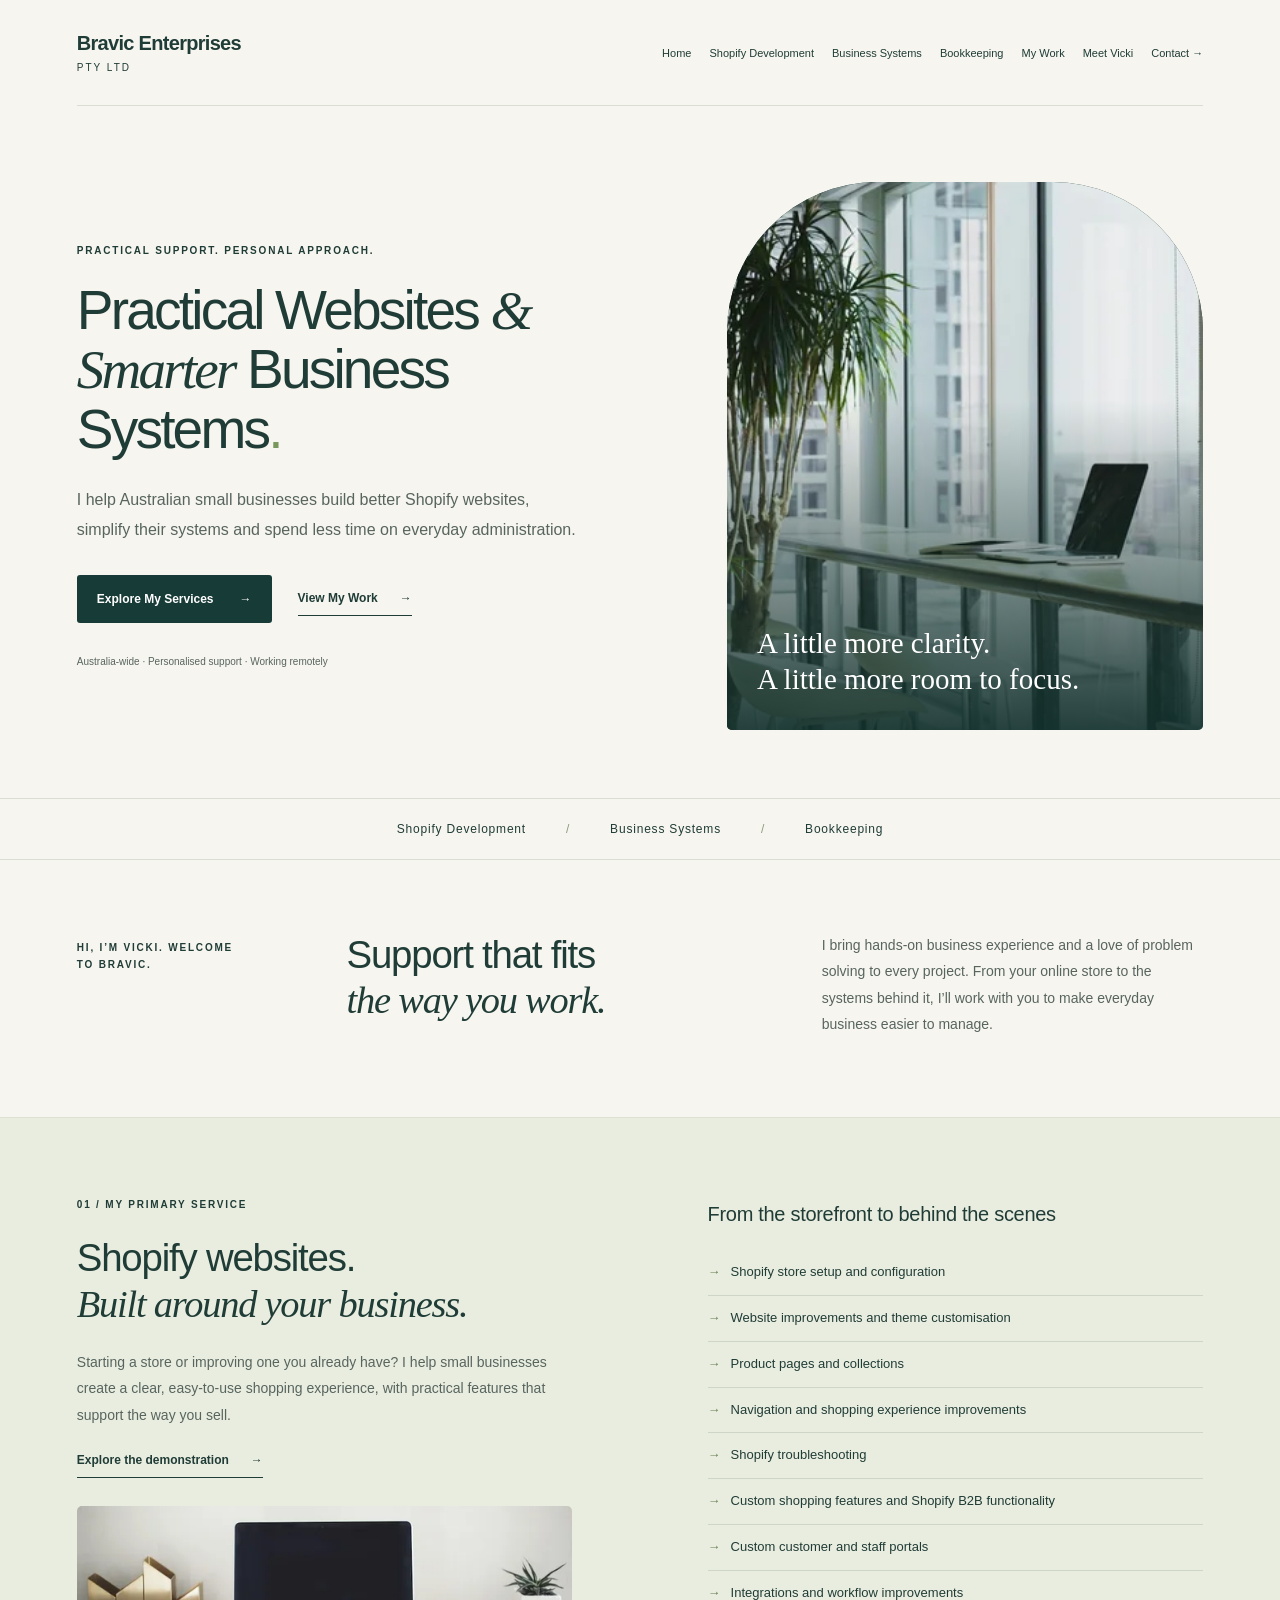
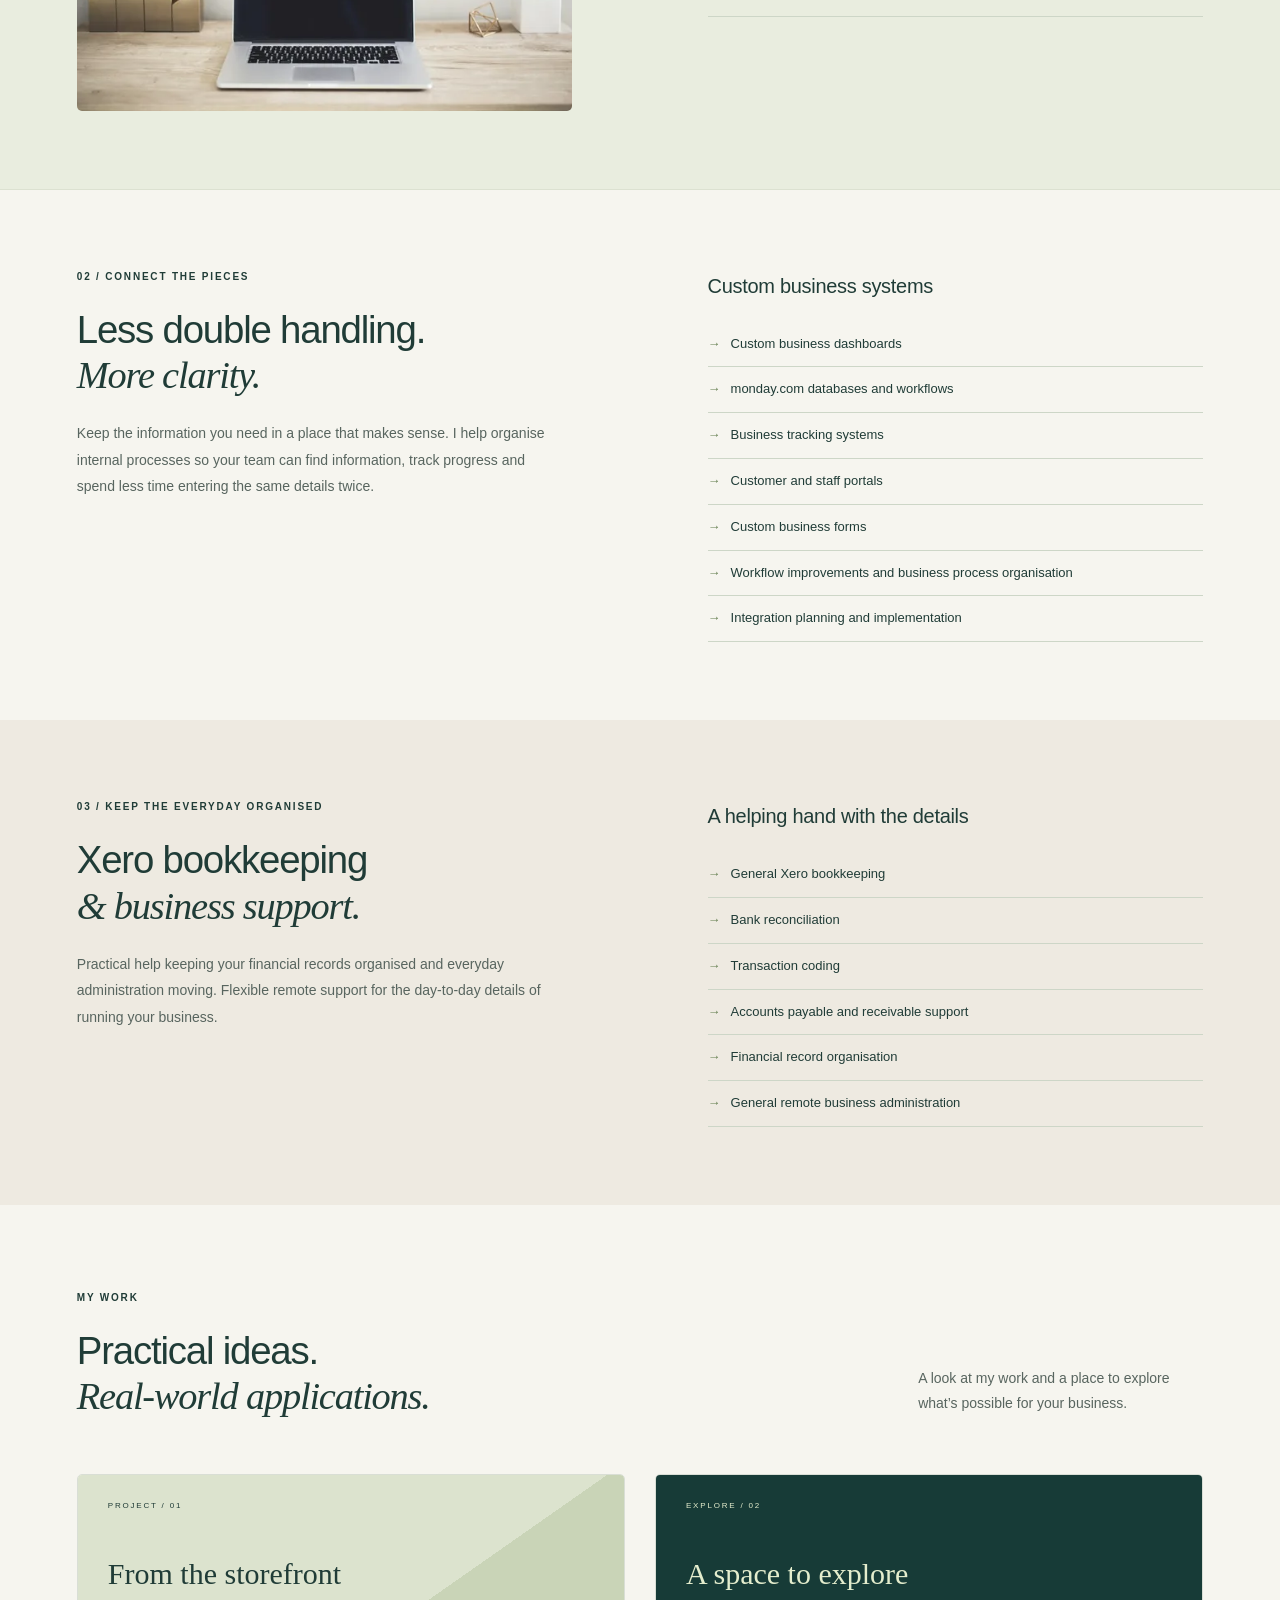
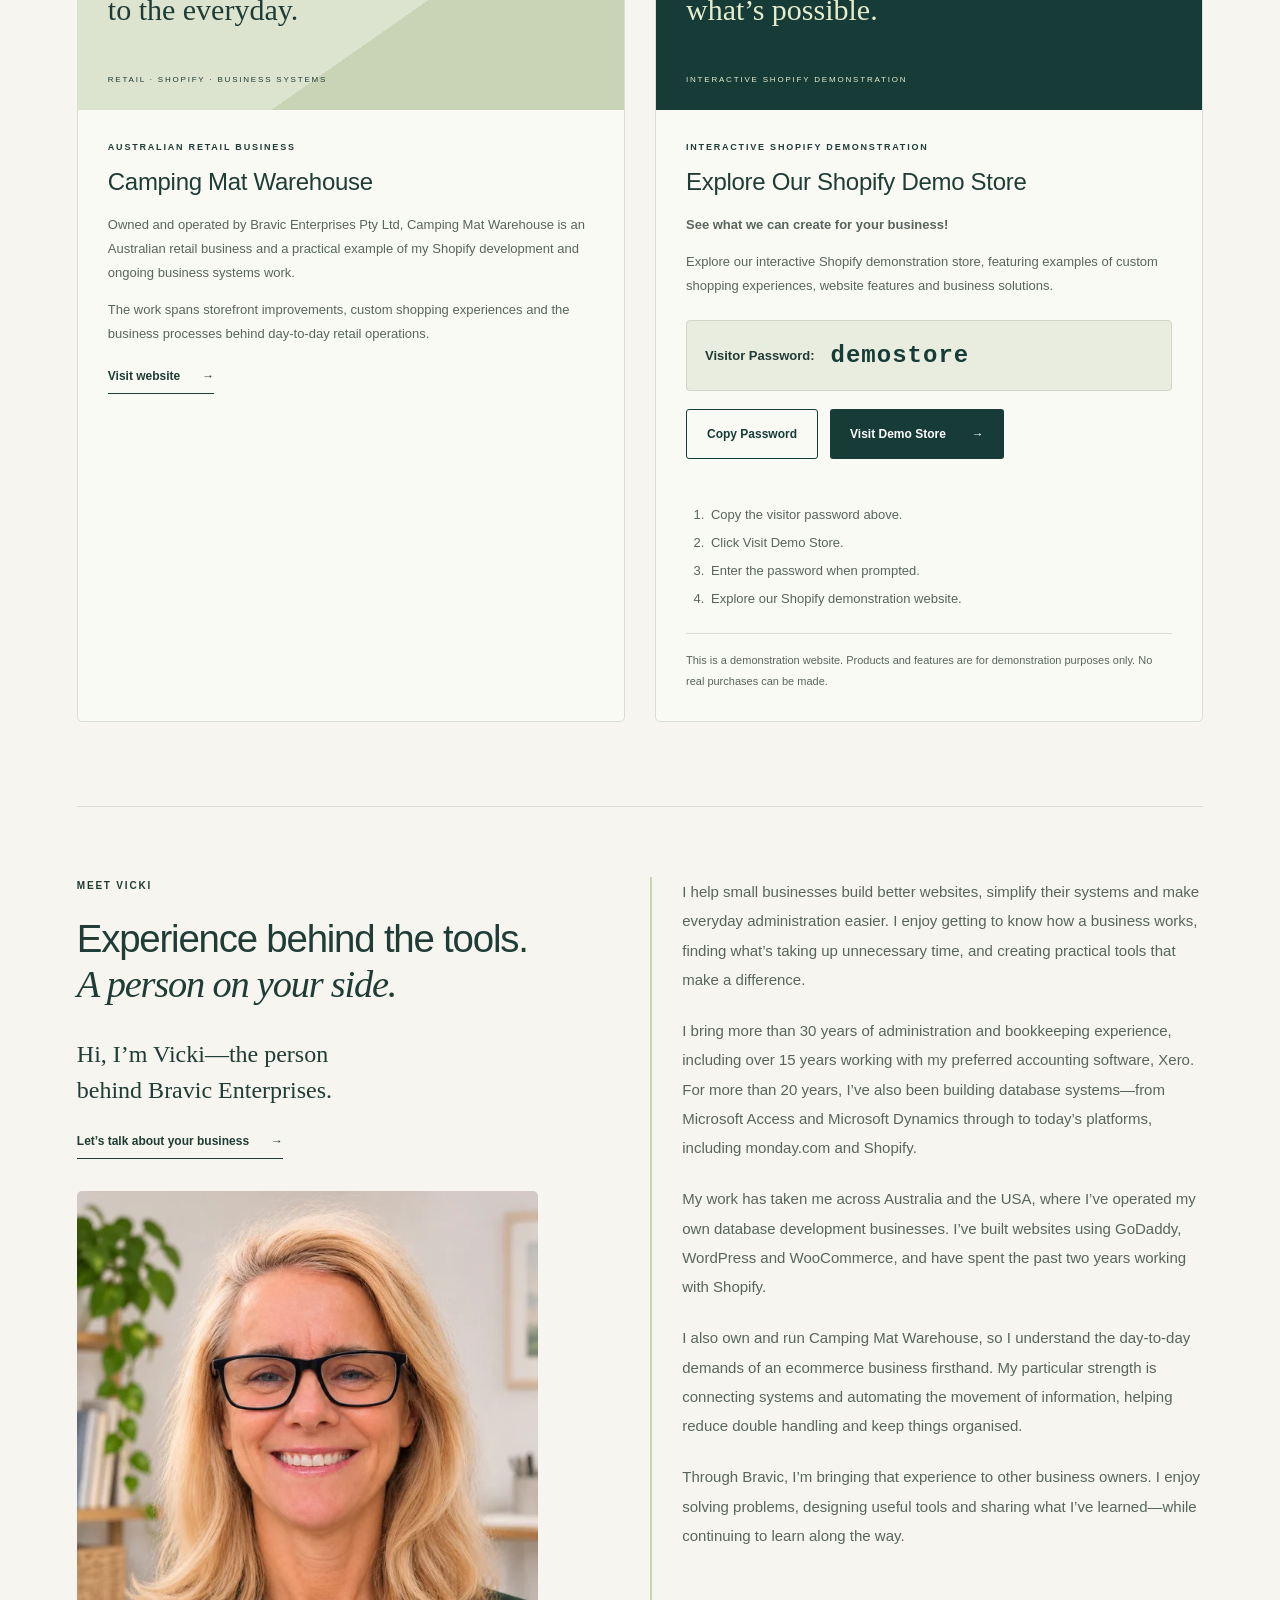
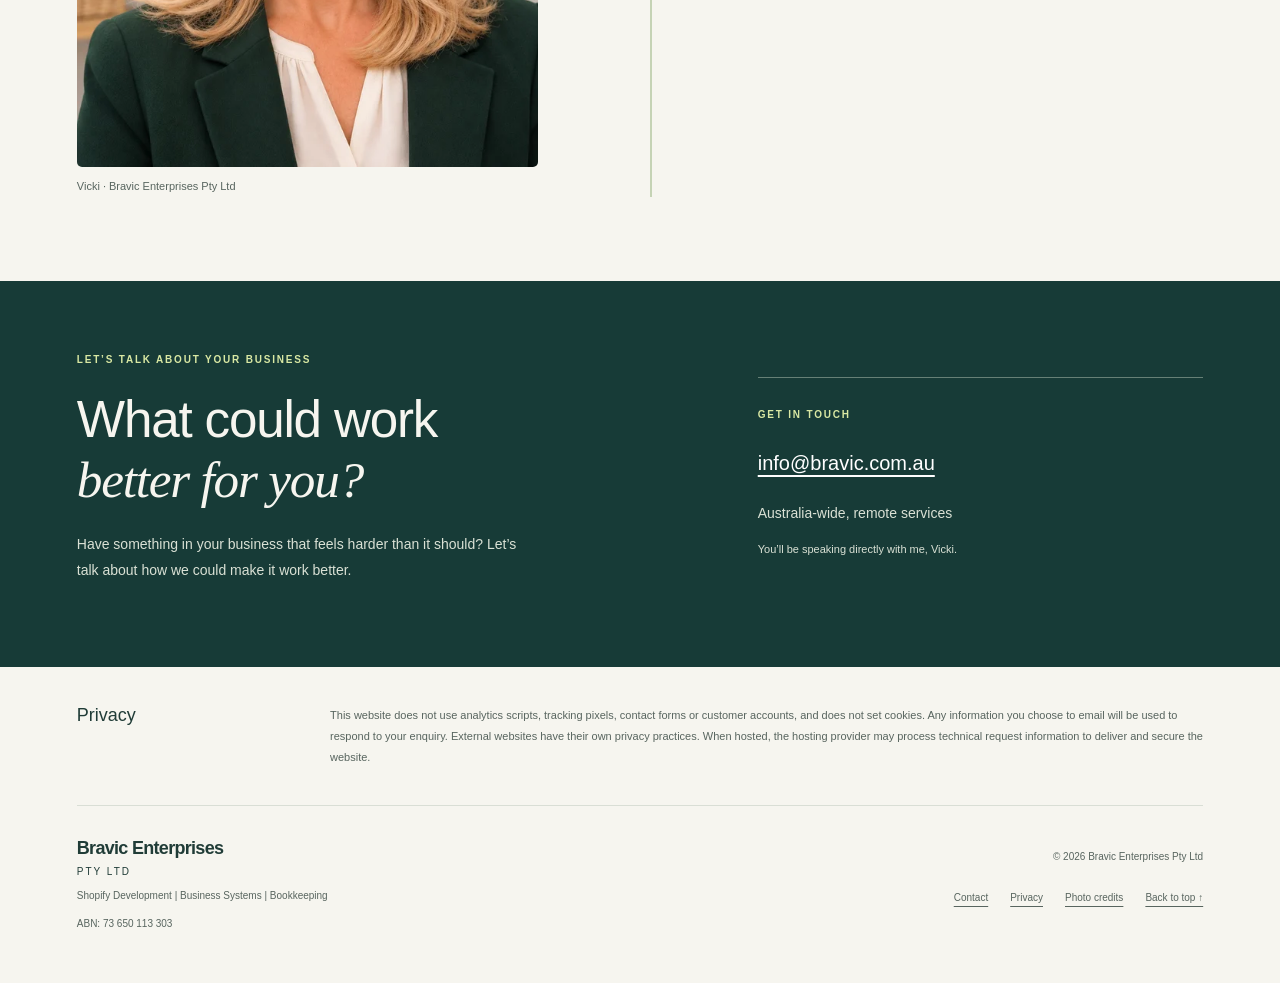
<file: index.html>
<!doctype html>
<html lang="en-AU">
<head>
<meta charset="utf-8"><meta name="viewport" content="width=device-width, initial-scale=1">
<title>Bravic Enterprises | Shopify Development &amp; Business Systems</title>
<meta name="description" content="Shopify website development, custom business systems and Xero bookkeeping for Australian small businesses. Practical, personalised remote support.">
<meta name="theme-color" content="#173b37">
<meta property="og:title" content="Bravic Enterprises | Shopify Development &amp; Business Systems">
<meta property="og:description" content="Practical Shopify websites, custom business systems and Xero bookkeeping. Personalised remote support for Australian small businesses.">
<meta property="og:type" content="website"><meta property="og:locale" content="en_AU">
<link rel="icon" href="assets/favicon.svg" type="image/svg+xml"><link rel="stylesheet" href="styles.css">
<script src="demo-access.js" defer></script>
</head>
<body>
<a class="skip" href="#main">Skip to content</a>
<header class="header wrap">
<a class="brand" href="#home">Bravic Enterprises <span>Pty Ltd</span></a>
<nav aria-label="Main navigation"><a href="#home">Home</a><a href="#shopify">Shopify Development</a><a href="#systems">Business Systems</a><a href="#bookkeeping">Bookkeeping</a><a href="#work">My Work</a><a href="#about">Meet Vicki</a><a href="#contact">Contact <span aria-hidden="true">→</span></a></nav>
</header>
<main id="main">
<section id="home" class="hero wrap">
<div class="hero-copy"><p class="eyebrow">Practical support. Personal approach.</p><h1>Practical Websites <span>&amp; Smarter</span> Business Systems<span class="dot">.</span></h1><p class="lead">I help Australian small businesses build better Shopify websites, simplify their systems and spend less time on everyday administration.</p><div class="actions"><a class="button" href="#shopify">Explore My Services <span aria-hidden="true">→</span></a><a class="text-link" href="#work">View My Work <span aria-hidden="true">→</span></a></div><p class="hero-note">Australia-wide · Personalised support · Working remotely</p></div>
<figure class="hero-photo"><img src="assets/workspace-1200.webp" srcset="assets/workspace-600.webp 600w, assets/workspace-1200.webp 1200w" sizes="(max-width: 700px) 88vw, 42vw" width="1200" height="800" alt="A bright workspace with a laptop, notebook and leafy plant" fetchpriority="high"><figcaption>A little more clarity.<br>A little more room to focus.</figcaption></figure>
</section>
<div class="service-strip"><div class="wrap">Shopify Development <span aria-hidden="true">/</span> Business Systems <span aria-hidden="true">/</span> Bookkeeping</div></div>
<section class="intro wrap"><p class="eyebrow">Hi, I’m Vicki. Welcome to Bravic.</p><h2>Support that fits<br><em>the way you work.</em></h2><p>I bring hands-on business experience and a love of problem solving to every project. From your online store to the systems behind it, I’ll work with you to make everyday business easier to manage.</p></section>
<section id="shopify" class="service shopify"><div class="wrap service-layout"><div><p class="eyebrow">01 / My primary service</p><h2>Shopify websites.<br><em>Built around your business.</em></h2><p class="section-copy">Starting a store or improving one you already have? I help small businesses create a clear, easy-to-use shopping experience, with practical features that support the way you sell.</p><a class="text-link" href="#demo">Explore the demonstration <span aria-hidden="true">→</span></a><img class="service-photo" src="assets/website-work-1000.webp" srcset="assets/website-work-600.webp 600w, assets/website-work-1000.webp 1000w" sizes="(max-width: 700px) 88vw, 42vw" width="1000" height="667" alt="An open laptop on a simple wooden desk" loading="lazy" decoding="async"></div><div class="service-details"><h3>From the storefront to behind the scenes</h3><ul><li>Shopify store setup and configuration</li><li>Website improvements and theme customisation</li><li>Product pages and collections</li><li>Navigation and shopping experience improvements</li><li>Shopify troubleshooting</li><li>Custom shopping features and Shopify B2B functionality</li><li>Custom customer and staff portals</li><li>Integrations and workflow improvements</li></ul></div></div></section>
<section id="systems" class="service wrap service-layout"><div><p class="eyebrow">02 / Connect the pieces</p><h2>Less double handling.<br><em>More clarity.</em></h2><p class="section-copy">Keep the information you need in a place that makes sense. I help organise internal processes so your team can find information, track progress and spend less time entering the same details twice.</p></div><div class="service-details"><h3>Custom business systems</h3><ul><li>Custom business dashboards</li><li>monday.com databases and workflows</li><li>Business tracking systems</li><li>Customer and staff portals</li><li>Custom business forms</li><li>Workflow improvements and business process organisation</li><li>Integration planning and implementation</li></ul></div></section>
<section id="bookkeeping" class="bookkeeping"><div class="wrap service-layout"><div><p class="eyebrow">03 / Keep the everyday organised</p><h2>Xero bookkeeping<br><em>&amp; business support.</em></h2><p class="section-copy">Practical help keeping your financial records organised and everyday administration moving. Flexible remote support for the day-to-day details of running your business.</p></div><div class="service-details"><h3>A helping hand with the details</h3><ul><li>General Xero bookkeeping</li><li>Bank reconciliation</li><li>Transaction coding</li><li>Accounts payable and receivable support</li><li>Financial record organisation</li><li>General remote business administration</li></ul></div></div></section>
<section id="work" class="work wrap"><div class="section-heading"><div><p class="eyebrow">My work</p><h2>Practical ideas.<br><em>Real-world applications.</em></h2></div><p>A look at my work and a place to explore what’s possible for your business.</p></div><div class="projects"><article class="project"><div class="project-visual retail" aria-hidden="true"><span>PROJECT / 01</span><strong>From the storefront<br>to the everyday.</strong><span>RETAIL · SHOPIFY · BUSINESS SYSTEMS</span></div><div class="project-content"><p class="eyebrow">Australian retail business</p><h3>Camping Mat Warehouse</h3><p>Owned and operated by Bravic Enterprises Pty Ltd, Camping Mat Warehouse is an Australian retail business and a practical example of my Shopify development and ongoing business systems work.</p><p>The work spans storefront improvements, custom shopping experiences and the business processes behind day-to-day retail operations.</p><a class="text-link" href="https://campingmatwarehouse.com.au" target="_blank" rel="noopener noreferrer">Visit website <span class="sr-only">(opens in a new tab)</span><span aria-hidden="true">→</span></a></div></article><article class="project" id="demo"><div class="project-visual demonstration" aria-hidden="true"><span>EXPLORE / 02</span><strong>A space to explore<br>what’s possible.</strong><span>INTERACTIVE SHOPIFY DEMONSTRATION</span></div><div class="project-content demo-content">
<p class="eyebrow">Interactive Shopify Demonstration</p>
<h3>Explore Our Shopify Demo Store</h3>
<p class="demo-invitation">See what we can create for your business!</p>
<p>Explore our interactive Shopify demonstration store, featuring examples of custom shopping experiences, website features and business solutions.</p>
<div class="demo-password"><span>Visitor Password:</span> <code id="demo-password">demostore</code></div>
<div class="demo-actions">
<button class="button button-secondary" id="copy-password" type="button" aria-describedby="copy-status" hidden>Copy Password</button>
<a class="button" href="https://bravic-demo.myshopify.com" target="_blank" rel="noopener noreferrer">Visit Demo Store <span class="sr-only">(opens in a new tab)</span><span aria-hidden="true">→</span></a>
</div>
<p id="copy-status" class="copy-status" role="status" aria-live="polite" aria-atomic="true"></p>
<ol class="demo-instructions">
<li>Copy the visitor password above.</li>
<li>Click Visit Demo Store.</li>
<li>Enter the password when prompted.</li>
<li>Explore our Shopify demonstration website.</li>
</ol>
<p class="small demo-note">This is a demonstration website. Products and features are for demonstration purposes only. No real purchases can be made.</p>
</div></article></div></section>
<section id="about" class="about-vicki wrap" aria-labelledby="about-title">
<div class="about-heading"><p class="eyebrow">Meet Vicki</p><h2 id="about-title">Experience behind the tools.<br><em>A person on your side.</em></h2><p class="about-hello">Hi, I’m Vicki—the person behind Bravic Enterprises.</p><a class="text-link" href="#contact">Let’s talk about your business <span aria-hidden="true">→</span></a><figure class="about-photo"><img src="assets/vicki-portrait-1000.webp" srcset="assets/vicki-portrait-600.webp 600w, assets/vicki-portrait-1000.webp 1000w" sizes="(max-width: 700px) 88vw, 38vw" width="1000" height="1250" alt="Vicki, the person behind Bravic Enterprises, smiling in a green blazer" loading="lazy" decoding="async"><figcaption>Vicki · Bravic Enterprises Pty Ltd</figcaption></figure></div>
<div class="about-story">
<p>I help small businesses build better websites, simplify their systems and make everyday administration easier. I enjoy getting to know how a business works, finding what’s taking up unnecessary time, and creating practical tools that make a difference.</p>
<p>I bring more than 30 years of administration and bookkeeping experience, including over 15 years working with my preferred accounting software, Xero. For more than 20 years, I’ve also been building database systems—from Microsoft Access and Microsoft Dynamics through to today’s platforms, including monday.com and Shopify.</p>
<p>My work has taken me across Australia and the USA, where I’ve operated my own database development businesses. I’ve built websites using GoDaddy, WordPress and WooCommerce, and have spent the past two years working with Shopify.</p>
<p>I also own and run Camping Mat Warehouse, so I understand the day-to-day demands of an ecommerce business firsthand. My particular strength is connecting systems and automating the movement of information, helping reduce double handling and keep things organised.</p>
<p>Through Bravic, I’m bringing that experience to other business owners. I enjoy solving problems, designing useful tools and sharing what I’ve learned—while continuing to learn along the way.</p>
</div></section>
<section id="contact" class="contact"><div class="wrap contact-layout"><div><p class="eyebrow">Let’s talk about your business</p><h2>What could work<br><em>better for you?</em></h2><p>Have something in your business that feels harder than it should? Let’s talk about how we could make it work better.</p></div><div class="contact-details"><p class="eyebrow">Get in touch</p><p class="contact-email"><a href="mailto:info@bravic.com.au">info@bravic.com.au</a></p><p>Australia-wide, remote services</p><p class="small">You’ll be speaking directly with me, Vicki.</p></div></div></section>
<section id="privacy" class="privacy wrap"><h2>Privacy</h2><p>This website does not use analytics scripts, tracking pixels, contact forms or customer accounts, and does not set cookies. Any information you choose to email will be used to respond to your enquiry. External websites have their own privacy practices. When hosted, the hosting provider may process technical request information to deliver and secure the website.</p></section>
</main>
<footer class="footer wrap"><div><a class="brand" href="#home">Bravic Enterprises <span>Pty Ltd</span></a><p>Shopify Development | Business Systems | Bookkeeping</p><p>ABN: 73 650 113 303</p></div><div class="footer-meta"><p>© 2026 Bravic Enterprises Pty Ltd</p><div><a href="#contact">Contact</a><a href="#privacy">Privacy</a><a href="assets/PHOTO-CREDITS.md">Photo credits</a><a href="#home">Back to top ↑</a></div></div></footer>
</body></html>
</file>
<file: styles.css>
:root{--ink:#203c37;--green:#173b37;--muted:#58655f;--cream:#f6f5ef;--line:#d9ded5;--lime:#d9e8a3;font-family:Arial,Helvetica,sans-serif;color:var(--ink);background:var(--cream);font-synthesis:none}
*{box-sizing:border-box}
body{margin:0}
a{color:inherit;text-underline-offset:5px}
a:focus-visible,button:focus-visible{outline:3px solid #9c651f;outline-offset:5px}
.wrap{width:min(1200px,88%);margin-inline:auto}
.skip{position:absolute;top:-100px;left:20px;padding:12px;background:white;z-index:10}
.skip:focus{top:12px}
.header{display:flex;align-items:center;justify-content:space-between;gap:30px;min-height:106px;border-bottom:1px solid var(--line)}
.brand{font-size:20px;font-weight:700;letter-spacing:-.7px;text-decoration:none;white-space:nowrap}
.brand span{display:block;font-size:10px;letter-spacing:2px;text-transform:uppercase;margin-top:7px;font-weight:400}
.header nav{display:flex;flex-wrap:wrap;justify-content:flex-end;gap:18px;font-size:11px}
.header nav a{text-decoration:none;padding-block:12px}
.header nav a:hover{text-decoration:underline}
.hero{display:grid;grid-template-columns:1.2fr 1fr;gap:7%;padding-block:76px 68px;align-items:center}
.eyebrow{text-transform:uppercase;letter-spacing:1.8px;font-size:10px;font-weight:700;line-height:1.7;margin:0 0 22px}
h1{font-size:clamp(40px,4.3vw,64px);letter-spacing:-2.8px;line-height:1.08;font-weight:500;margin:0 0 26px}
h1>span:not(.dot){font-family:Georgia,serif;font-style:italic;font-weight:400}
.dot{color:#78985b}
.lead{font-size:16px;line-height:1.85;max-width:510px;color:var(--muted)}
.actions{display:flex;align-items:center;gap:26px;flex-wrap:wrap;margin-top:30px}
.button{display:inline-flex;align-items:center;justify-content:space-between;gap:26px;background:var(--green);color:white;border:0;padding:17px 20px;font:600 12px Arial,sans-serif;text-decoration:none;border-radius:3px}
.button:hover{background:#2d5045}
.text-link{display:inline-flex;gap:22px;align-items:center;font-size:12px;font-weight:700;text-decoration:none;border-bottom:1px solid;padding:10px 0}
.hero-note{font-size:10px;color:var(--muted);margin:30px 0 0;line-height:1.7}
.hero-art{background:var(--green);color:var(--cream);padding:30px 30px 25px;border-radius:160px 160px 5px 5px;min-height:480px;display:flex;flex-direction:column;justify-content:flex-end;position:relative;overflow:hidden}
.art-top{display:flex;justify-content:space-between;align-items:center;font-size:8px;letter-spacing:2px;padding:15px 15px 20px}
.art-top>span:last-child{font-size:31px;color:var(--lime)}
.art-heading{font:36px/1.12 Georgia,serif;padding:0 15px 28px}
.mock-window{border-radius:7px;background:#f3f2e9;color:var(--ink);box-shadow:0 10px 30px #0003;transform:rotate(-4deg);margin:0 5px}
.window-top{border-bottom:1px solid #d9ded5;padding:12px;display:flex;gap:4px}
.window-top i{width:4px;height:4px;background:#9ba99b;border-radius:50%}
.window-body{display:flex;height:155px}
.mock-nav{width:20%;background:#e3e6da;border-radius:0 0 0 7px}
.mock-content{padding:16px;width:80%}
.mock-title{width:50%;height:7px;background:#627e6b;margin-bottom:15px}
.mock-cards{display:flex;gap:7px}
.mock-cards i{background:#e2e7d8;width:33%;height:24px;border:1px solid #cbd4c1;border-radius:3px}
.mock-chart{display:flex;align-items:flex-end;gap:7px;height:55px;padding:10px 3px 0}
.mock-chart i{flex:1;background:#7e986b;height:50%;border-radius:2px 2px 0 0}
.mock-chart i:nth-child(2n){height:70%;background:#afc295}
.mock-chart i:nth-child(3n){height:95%}
.mock-lines{margin-top:10px;height:1px;background:#b7c3ac}
.art-bottom{display:flex;align-items:center;justify-content:space-between;font-size:10px;line-height:1.6;padding:30px 10px 0;color:#d2dacb}
.art-bottom span{font-size:30px;color:var(--lime)}
.service-strip{border-block:1px solid var(--line);padding:23px 0;font-size:12px;text-align:center;letter-spacing:.8px}
.service-strip .wrap{display:flex;justify-content:center;gap:40px;flex-wrap:wrap}
.service-strip span{color:#8b9d7c}
.intro{display:grid;grid-template-columns:.8fr 1.5fr 1.3fr;gap:35px;align-items:start;padding-block:72px}
.intro>.eyebrow{max-width:160px;margin-top:7px}
.intro>p:last-child{font-size:14px;line-height:1.9;color:var(--muted);margin:0}
h2{font-size:clamp(29px,3vw,42px);line-height:1.18;letter-spacing:-1.2px;font-weight:500;margin:0 0 22px}
h2 em{font-family:Georgia,serif;font-weight:400}
h3{font-size:20px;line-height:1.4;font-weight:500;margin:0 0 22px;letter-spacing:-.3px}
.service{padding-block:78px}
.service-layout{display:grid;grid-template-columns:1fr 1fr;gap:12%}
.shopify{background:#e9eddf;border-block:1px solid #dce1d1}
.section-copy{color:var(--muted);font-size:14px;line-height:1.9;max-width:475px}
.service-details{padding-top:4px}
.service-details ul{list-style:none;padding:0;margin:0}
.service-details li{position:relative;padding:12px 0 12px 23px;border-bottom:1px solid #cdd6c7;font-size:13px;line-height:1.6}
.service-details li:before{content:'→';position:absolute;left:0;color:#6b8457}
.bookkeeping{background:#eeeae1;padding-block:78px}
.work{padding-block:84px}
.section-heading{display:flex;justify-content:space-between;align-items:end;gap:40px;margin-bottom:32px}
.section-heading>p{max-width:285px;font-size:14px;line-height:1.8;color:var(--muted);margin-bottom:25px}
.projects{display:grid;grid-template-columns:1fr 1fr;gap:30px}
.project{border:1px solid var(--line);border-radius:5px;overflow:hidden;background:#fafaf5}
.project-visual{min-height:235px;display:flex;flex-direction:column;justify-content:space-between;padding:26px 30px;background:#dce3ce}
.project-visual>span{font-size:8px;letter-spacing:1.8px}
.project-visual strong{font:30px/1.2 Georgia,serif;font-weight:400}
.demonstration{background:var(--green);color:#e4edcd}
.retail{background:linear-gradient(145deg,#dce3ce 60%,#c9d4b7 60%)}
.project-content{padding:30px}
.project-content .eyebrow{font-size:9px;margin-bottom:10px}
.project-content h3{font-size:24px;margin-bottom:14px}
.project-content p:not(.eyebrow){font-size:13px;line-height:1.85;color:var(--muted)}
.unavailable{background:#dfe4d9;color:#53614b;margin-top:10px;cursor:not-allowed}
.unavailable:hover{background:#dfe4d9}
.project-content .small,.small{font-size:11px!important}
.contact{background:var(--green);color:var(--cream);padding-block:70px}
.contact-layout{display:grid;grid-template-columns:1.2fr 1fr;gap:13%;align-items:center}
.contact h2{font-size:clamp(34px,4vw,52px)}
.contact p:not(.eyebrow){font-size:14px;line-height:1.8;max-width:465px;color:#dae1d5}
.contact .eyebrow{color:var(--lime)}
.contact-details{border-top:1px solid #668076;padding-top:28px}
.contact .contact-email{font-size:20px!important;color:white!important}
.privacy{padding-block:38px;display:grid;grid-template-columns:1fr 4fr;gap:35px;border-bottom:1px solid var(--line)}
.privacy h2{font-size:18px;letter-spacing:0;margin:0}
.privacy p{font-size:11px;color:var(--muted);line-height:1.9;margin:0}
.footer{display:flex;justify-content:space-between;gap:30px;padding-block:32px 40px}
.footer p,.footer a:not(.brand){font-size:10px;line-height:1.8;color:var(--muted)}
.footer .brand{font-size:18px}
.footer-meta{text-align:right}
.footer-meta>div{display:flex;gap:22px;justify-content:flex-end;margin-top:23px}
.sr-only{position:absolute;width:1px;height:1px;padding:0;margin:-1px;overflow:hidden;clip:rect(0,0,0,0);white-space:nowrap;border:0}
section[id]{scroll-margin-top:25px}
@media(max-width:1050px){.header{align-items:flex-start;padding-block:25px}
.header nav{gap:6px 16px;max-width:460px}
.hero{gap:5%}
.hero-art{padding:23px;min-height:450px}
.art-heading{font-size:30px}
.intro{grid-template-columns:1fr 1fr}
.intro>.eyebrow{grid-column:1/-1;max-width:none;margin:0}
.service-layout{gap:7%}
}
@media(max-width:700px){.wrap{width:88%}
.header{display:block;padding-block:23px 15px}
.brand{font-size:20px}
.header nav{justify-content:flex-start;gap:0 19px;max-width:none;margin-top:18px;font-size:11px}
.header nav a{padding-block:10px}
.hero{grid-template-columns:1fr;padding-block:40px;gap:35px}
h1{font-size:clamp(39px,9vw,59px);letter-spacing:-1.8px;max-width:540px}
.lead{font-size:15px}
.hero-art{min-height:420px;max-width:420px;width:100%;justify-self:center;padding:30px}
.art-heading{font-size:34px}
.hero-note{font-size:9px}
.actions{gap:20px}
.service-strip{font-size:10px}
.service-strip .wrap{gap:12px}
.intro,.service-layout,.contact-layout,.privacy{grid-template-columns:1fr;gap:24px}
.intro{padding-block:45px}
.intro h2{margin:0}
.service,.bookkeeping{padding-block:48px}
.service-details{margin-top:10px}
.work{padding-block:50px}
.section-heading{display:block}
.section-heading>p{max-width:none}
.projects{grid-template-columns:1fr;gap:25px}
.project-content{padding:25px}
.project-visual{min-height:210px;padding:24px}
.contact{padding-block:48px}
.contact-details{margin-top:10px}
.privacy{gap:12px;padding-block:28px}
.footer{display:block}
.footer-meta{text-align:left;margin-top:25px}
.footer-meta>div{justify-content:flex-start;margin-top:12px}
.eyebrow{font-size:9px}
h2{font-size:32px}
}
@media(prefers-reduced-motion:no-preference){html{scroll-behavior:smooth}
}
@media print{.hero-art,.skip{display:none}
.hero,.service-layout,.contact-layout{display:block}
.contact{color:#203c37;background:white}
.contact p:not(.eyebrow),.contact .eyebrow,.contact .contact-email{color:#203c37!important}
.wrap{width:100%}
.header nav{display:none}
}


.about-vicki { display: grid; grid-template-columns: 1fr 1.2fr; gap: 10%; padding-block: 70px 84px; border-top: 1px solid var(--line); }
.about-heading { align-self: start; }
.about-hello { font: 24px/1.5 Georgia, serif; max-width: 320px; margin-block: 28px 16px; }
.about-story { border-left: 2px solid #c5d3b5; padding-left: 30px; }
.about-story p { font-size: 15px; line-height: 1.95; color: var(--muted); margin: 0 0 22px; }
.about-story p:last-child { margin-bottom: 0; }
@media (max-width: 700px) {
  .about-vicki { grid-template-columns: 1fr; gap: 30px; padding-block: 44px 50px; }
  .about-hello { font-size: 22px; max-width: none; }
  .about-story { padding-left: 20px; }
  .about-story p { font-size: 14px; }
}

.hero-photo { position: relative; margin: 0; overflow: hidden; border-radius: 150px 150px 5px 5px; background: var(--green); aspect-ratio: 1 / 1.15; }
.hero-photo img { width: 100%; height: 100%; object-fit: cover; object-position: 45% center; display: block; }
.hero-photo::after { content: ''; position: absolute; inset: 40% 0 0; background: linear-gradient(transparent, #112f2be6); pointer-events: none; }
.hero-photo figcaption { position: absolute; bottom: 32px; left: 30px; right: 24px; color: white; font: 29px/1.25 Georgia, serif; z-index: 1; }
.service-photo { display: block; width: 100%; height: 205px; object-fit: cover; object-position: center 58%; border-radius: 5px; margin-top: 28px; }
.about-photo { margin: 32px 0 0; }
.about-photo img { display: block; width: 100%; aspect-ratio: 4 / 5; height: auto; object-fit: cover; border-radius: 5px; }
.about-photo figcaption { color: var(--muted); font-size: 11px; line-height: 1.8; margin-top: 10px; }
.footer-meta > div { flex-wrap: wrap; }
@media (max-width: 700px) {
  .hero-photo { aspect-ratio: 1 / 1; max-width: 460px; width: 100%; justify-self: center; border-radius: 120px 120px 5px 5px; }
  .hero-photo figcaption { font-size: 27px; bottom: 25px; left: 25px; }
  .service-photo { height: 200px; }
  .about-photo img { aspect-ratio: 4 / 5; }
}

/* Public Shopify demonstration access */
.demo-password{display:flex;align-items:center;flex-wrap:wrap;gap:8px 16px;background:#e9eddf;border:1px solid #cdd6c7;border-radius:4px;padding:18px;margin-block:22px 18px;font-size:13px;font-weight:700}
.demo-password code{font:700 24px/1.4 monospace;letter-spacing:1px;color:var(--green);user-select:all}
.demo-actions{display:flex;flex-wrap:wrap;gap:12px}
.demo-actions .button{min-height:48px;cursor:pointer}
.demo-actions [hidden]{display:none}
.button-secondary{background:transparent;color:var(--green);border:1px solid var(--green)}
.button-secondary:hover{background:#e9eddf}
.project-content .demo-invitation{color:var(--green);font-weight:700}
.project-content .copy-status{min-height:1.85em;margin:8px 0;color:var(--green);font-weight:700}
.demo-instructions{padding-left:22px;margin-block:12px 22px;font-size:13px;line-height:1.85;color:var(--muted)}
.demo-instructions li{padding-left:3px;margin-bottom:4px}
.demo-note{border-top:1px solid var(--line);padding-top:16px;margin-bottom:0}
.clipboard-fallback{position:fixed;top:0;left:0;width:1px;height:1px;opacity:0;font-size:16px}
@media(max-width:400px){.demo-actions .button{width:100%}}
</file>
